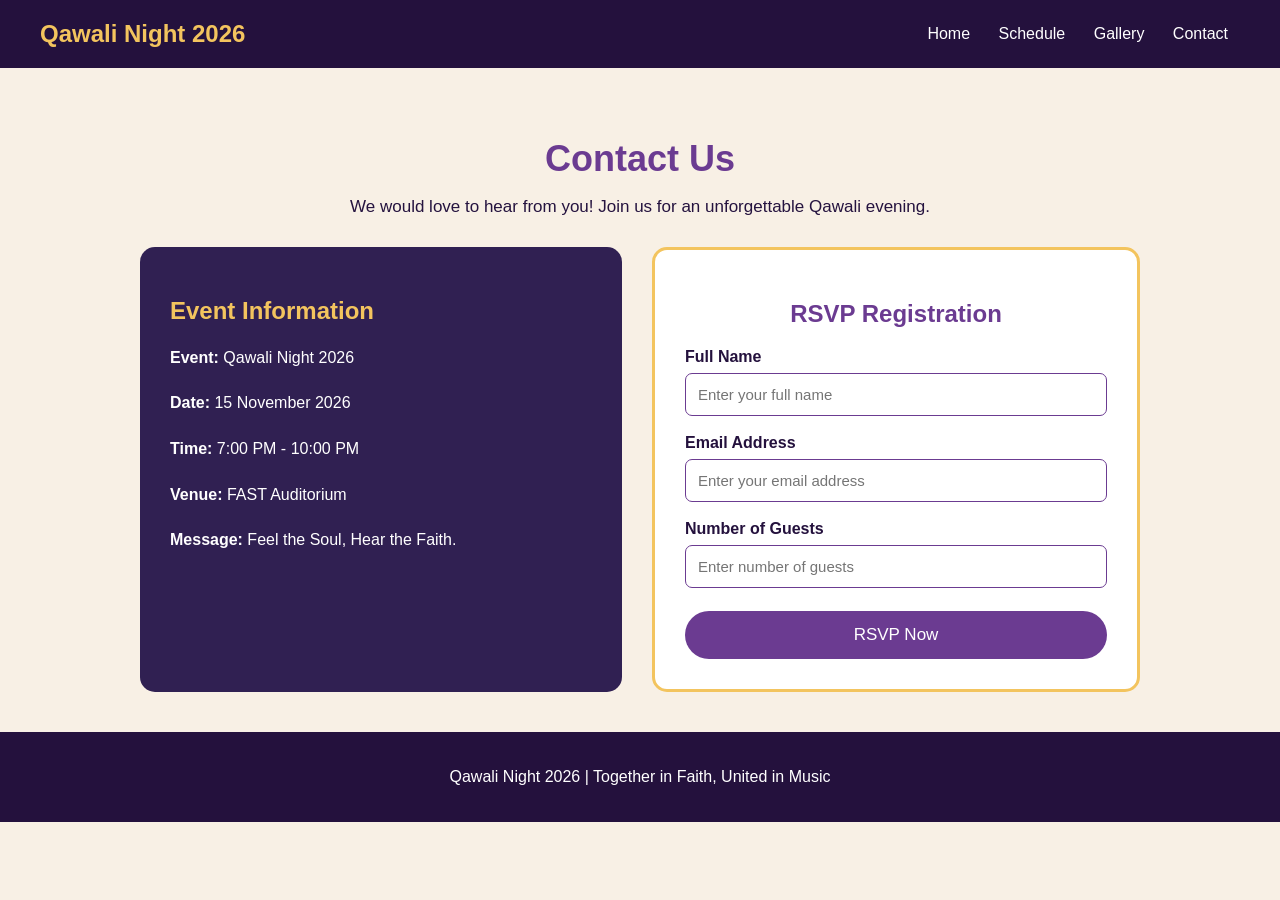
<file: contact.html>
<!DOCTYPE html>
<html lang="en">

<head>
    <meta charset="UTF-8">
    <meta name="viewport" content="width=device-width, initial-scale=1.0">

    <title>Contact Us - Qawali Night 2026</title>

    <!-- Existing CSS File -->
    <link rel="stylesheet" href="style.css">

    <!-- Contact Page Styling -->
    <style>

        .contact-section {
            padding: 40px 20px;
            text-align: center;
        }

        .contact-section h1 {
            color: #6b3b91;
            font-size: 36px;
            margin-bottom: 10px;
        }

        .contact-section .intro {
            font-size: 17px;
            margin-bottom: 30px;
        }

        .contact-container {
            display: flex;
            justify-content: center;
            align-items: stretch;
            gap: 30px;
            max-width: 1000px;
            margin: auto;
            flex-wrap: wrap;
        }

        .contact-info {
            background-color: #302052;
            color: white;
            padding: 30px;
            border-radius: 15px;
            flex: 1;
            min-width: 250px;
            text-align: left;
        }

        .contact-info h2 {
            color: #f3c45e;
            margin-bottom: 20px;
        }

        .contact-info p {
            margin: 20px 0;
            line-height: 1.6;
        }

        .rsvp-form {
            background-color: white;
            padding: 30px;
            border: 3px solid #f3c45e;
            border-radius: 15px;
            flex: 1;
            min-width: 250px;
            text-align: left;
        }

        .rsvp-form h2 {
            color: #6b3b91;
            text-align: center;
            margin-bottom: 20px;
        }

        .rsvp-form label {
            display: block;
            margin-bottom: 7px;
            font-weight: bold;
            color: #24113d;
        }

        .rsvp-form input {
            width: 100%;
            padding: 12px;
            margin-bottom: 18px;
            border: 1px solid #6b3b91;
            border-radius: 7px;
            box-sizing: border-box;
            font-size: 15px;
            font-family: Arial, sans-serif;
        }

        .rsvp-form input:focus {
            outline: 2px solid #f3c45e;
        }

        .rsvp-form button {
            width: 100%;
            margin-top: 5px;
        }

        @media (max-width: 600px) {

            .contact-section h1 {
                font-size: 28px;
            }

            .contact-container {
                flex-direction: column;
            }

            .contact-info,
            .rsvp-form {
                min-width: 0;
            }

        }

    </style>

</head>

<body>

    <!-- Header and Navigation -->
    <header>

        <h2>Qawali Night 2026</h2>

        <nav>
            <a href="index.html">Home</a>
            <a href="schedule.html">Schedule</a>
            <a href="gallery.html">Gallery</a>
            <a href="contact.html">Contact</a>
        </nav>

    </header>


    <!-- Contact Section -->
    <section class="contact-section">

        <h1>Contact Us</h1>

        <p class="intro">
            We would love to hear from you!
            Join us for an unforgettable Qawali evening.
        </p>


        <div class="contact-container">


            <!-- Contact Information -->
            <div class="contact-info">

                <h2>Event Information</h2>

                <p>
                    <b>Event:</b> Qawali Night 2026
                </p>

                <p>
                    <b>Date:</b> 15 November 2026
                </p>

                <p>
                    <b>Time:</b> 7:00 PM - 10:00 PM
                </p>

                <p>
                    <b>Venue:</b> FAST Auditorium
                </p>

                <p>
                    <b>Message:</b>
                    Feel the Soul, Hear the Faith.
                </p>

            </div>


            <!-- RSVP Form -->
            <div class="rsvp-form">

                <h2>RSVP Registration</h2>

                <form onsubmit="confirmRSVP(event)">

                    <label for="name">Full Name</label>

                    <input
                        type="text"
                        id="name"
                        placeholder="Enter your full name"
                        required
                    >


                    <label for="email">Email Address</label>

                    <input
                        type="email"
                        id="email"
                        placeholder="Enter your email address"
                        required
                    >


                    <label for="guests">Number of Guests</label>

                    <input
                        type="number"
                        id="guests"
                        min="1"
                        max="10"
                        placeholder="Enter number of guests"
                        required
                    >


                    <button type="submit">
                        RSVP Now
                    </button>

                </form>

            </div>

        </div>

    </section>


    <!-- Footer -->
    <footer>

        <p>
            Qawali Night 2026 |
            Together in Faith, United in Music
        </p>

    </footer>


    <!-- JavaScript -->
    <script>

        function confirmRSVP(event) {

            event.preventDefault();

            let name = document.getElementById("name").value;

            let guests = document.getElementById("guests").value;

            alert(
                "Thank you, " + name +
                "! Your RSVP for " + guests +
                " guest(s) has been received. " +
                "We look forward to seeing you at Qawali Night 2026!"
            );

        }

    </script>

</body>

</html>
</file>
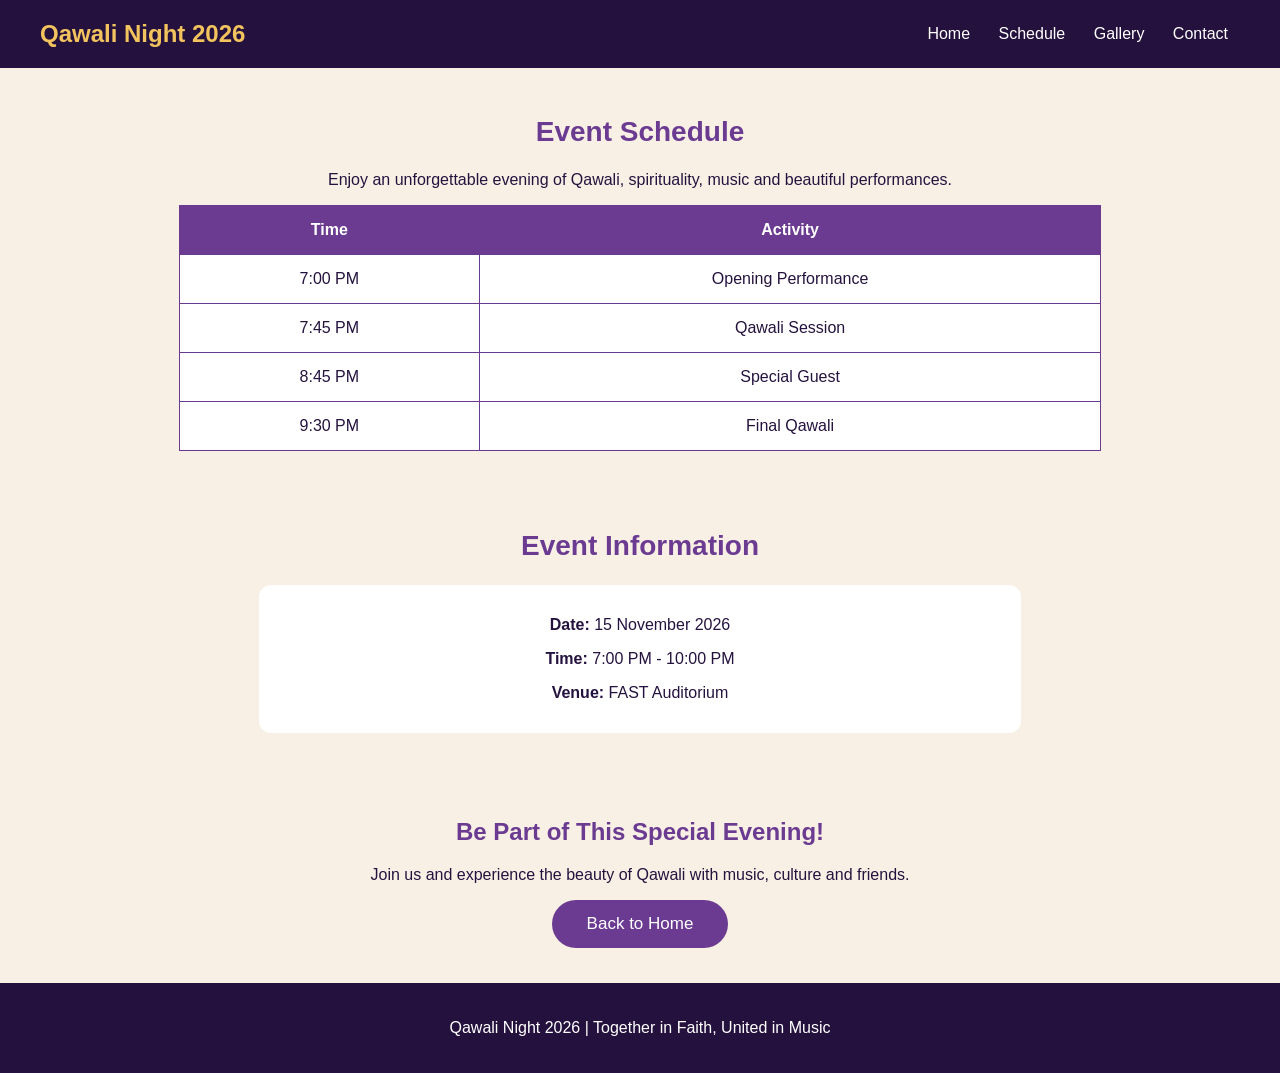
<file: schedule.html>
<!DOCTYPE html>
<html lang="en">

<head>
    <meta charset="UTF-8">
    <meta name="viewport" content="width=device-width, initial-scale=1.0">

    <title>Schedule - Qawali Night 2026</title>

    <!-- Existing CSS File -->
    <link rel="stylesheet" href="style.css">
</head>

<body>

    <!-- Header and Navigation -->
    <header>

        <h2>Qawali Night 2026</h2>

        <nav>
            <a href="index.html">Home</a>
            <a href="schedule.html">Schedule</a>
            <a href="gallery.html">Gallery</a>
            <a href="contact.html">Contact</a>
        </nav>

    </header>


    <!-- Event Schedule -->
    <section class="schedule">

        <h2>Event Schedule</h2>

        <p>
            Enjoy an unforgettable evening of Qawali,
            spirituality, music and beautiful performances.
        </p>

        <table>

            <tr>
                <th>Time</th>
                <th>Activity</th>
            </tr>

            <tr>
                <td>7:00 PM</td>
                <td>Opening Performance</td>
            </tr>

            <tr>
                <td>7:45 PM</td>
                <td>Qawali Session</td>
            </tr>

            <tr>
                <td>8:45 PM</td>
                <td>Special Guest</td>
            </tr>

            <tr>
                <td>9:30 PM</td>
                <td>Final Qawali</td>
            </tr>

        </table>

    </section>


    <!-- Event Details -->
    <section class="details">

        <h2>Event Information</h2>

        <div class="detail-box">

            <p><b>Date:</b> 15 November 2026</p>

            <p><b>Time:</b> 7:00 PM - 10:00 PM</p>

            <p><b>Venue:</b> FAST Auditorium</p>

        </div>

    </section>


    <!-- Invitation -->
    <section class="invitation">

        <h2>Be Part of This Special Evening!</h2>

        <p>
            Join us and experience the beauty of Qawali
            with music, culture and friends.
        </p>

        <button onclick="goHome()">
            Back to Home
        </button>

    </section>


    <!-- Footer -->
    <footer>

        <p>
            Qawali Night 2026 |
            Together in Faith, United in Music
        </p>

    </footer>


    <!-- JavaScript -->
    <script>

        function goHome() {

            window.location.href = "index.html";

        }

    </script>

</body>

</html>
</file>
<file: style.css>
body {
    background-color: #f8f0e5;
    color: #25133f;
    font-family: Arial, sans-serif;
    margin: 0;
}

header {
    background-color: #24113d;
    color: white;
    padding: 20px 40px;
    display: flex;
    justify-content: space-between;
    align-items: center;
}

header h2 {
    color: #f3c45e;
    margin: 0;
}

nav a {
    color: white;
    text-decoration: none;
    margin: 12px;
    font-size: 16px;
}

nav a:hover {
    color: #f3c45e;
}

.hero {
    background-color: #302052;
    color: white;
    text-align: center;
    padding: 45px 20px;
}

.small-heading {
    letter-spacing: 4px;
    font-size: 14px;
}

.hero h1 {
    color: #f3c45e;
    font-size: 55px;
    margin: 15px;
}

.hero h3 {
    font-size: 23px;
}

.hero img {
    width: 350px;
    height: 220px;
    object-fit: cover;
    border-radius: 15px;
    border: 4px solid #f3c45e;
    margin: 20px auto;
    display: block;
}

.hero p {
    font-size: 17px;
}

.details {
    text-align: center;
    padding: 30px;
}

.details h2,
.schedule h2 {
    color: #6b3b91;
    font-size: 28px;
}

.detail-box {
    background-color: white;
    width: 60%;
    margin: auto;
    padding: 15px;
    border-radius: 12px;
}

.schedule {
    text-align: center;
    padding: 25px;
}

table {
    width: 75%;
    margin: auto;
    border-collapse: collapse;
    background-color: white;
}

th {
    background-color: #6b3b91;
    color: white;
}

th, td {
    border: 1px solid #6b3b91;
    padding: 15px;
}

tr:hover {
    background-color: #eee3f5;
}

.invitation {
    text-align: center;
    padding: 35px;
}

.invitation h2 {
    color: #6b3b91;
}

button {
    background-color: #6b3b91;
    color: white;
    padding: 14px 35px;
    border: none;
    border-radius: 25px;
    font-size: 17px;
    cursor: pointer;
}

button:hover {
    background-color: #24113d;
}

footer {
    background-color: #24113d;
    color: white;
    text-align: center;
    padding: 20px;
}
</file>
